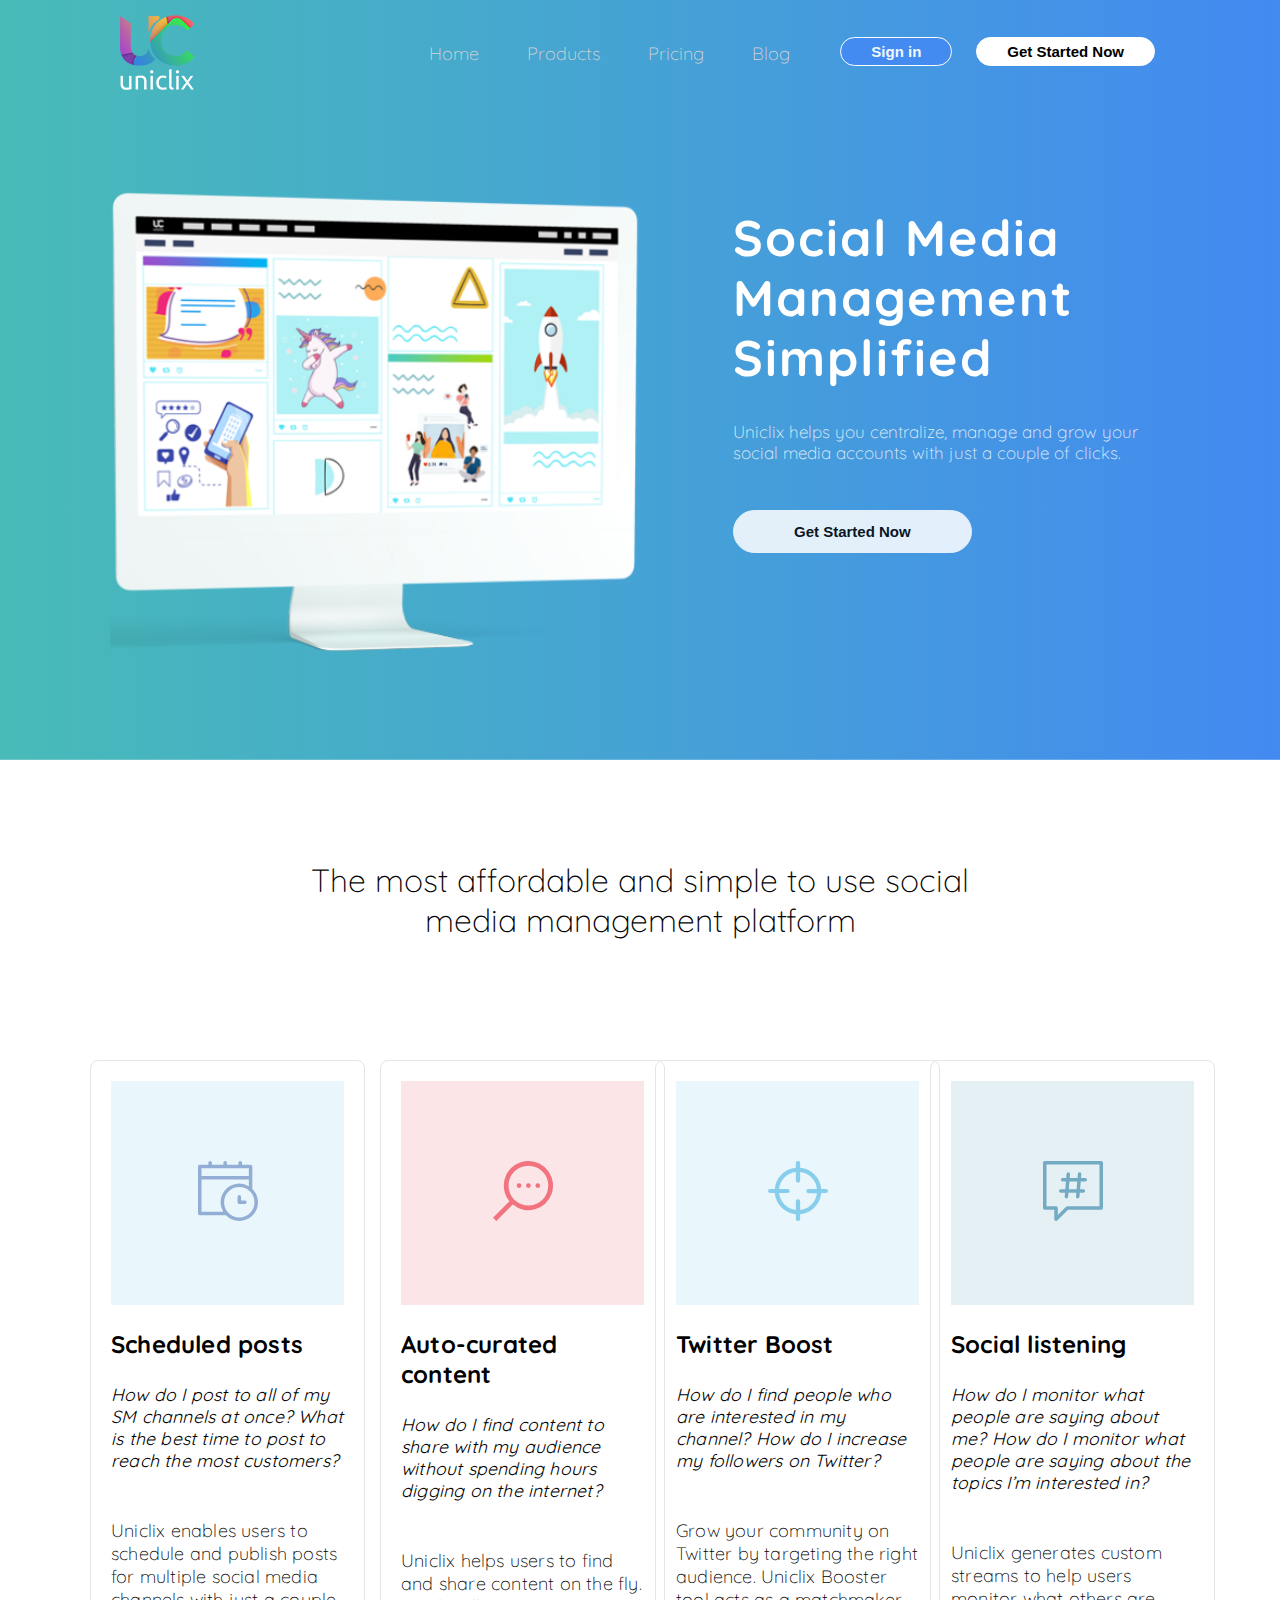
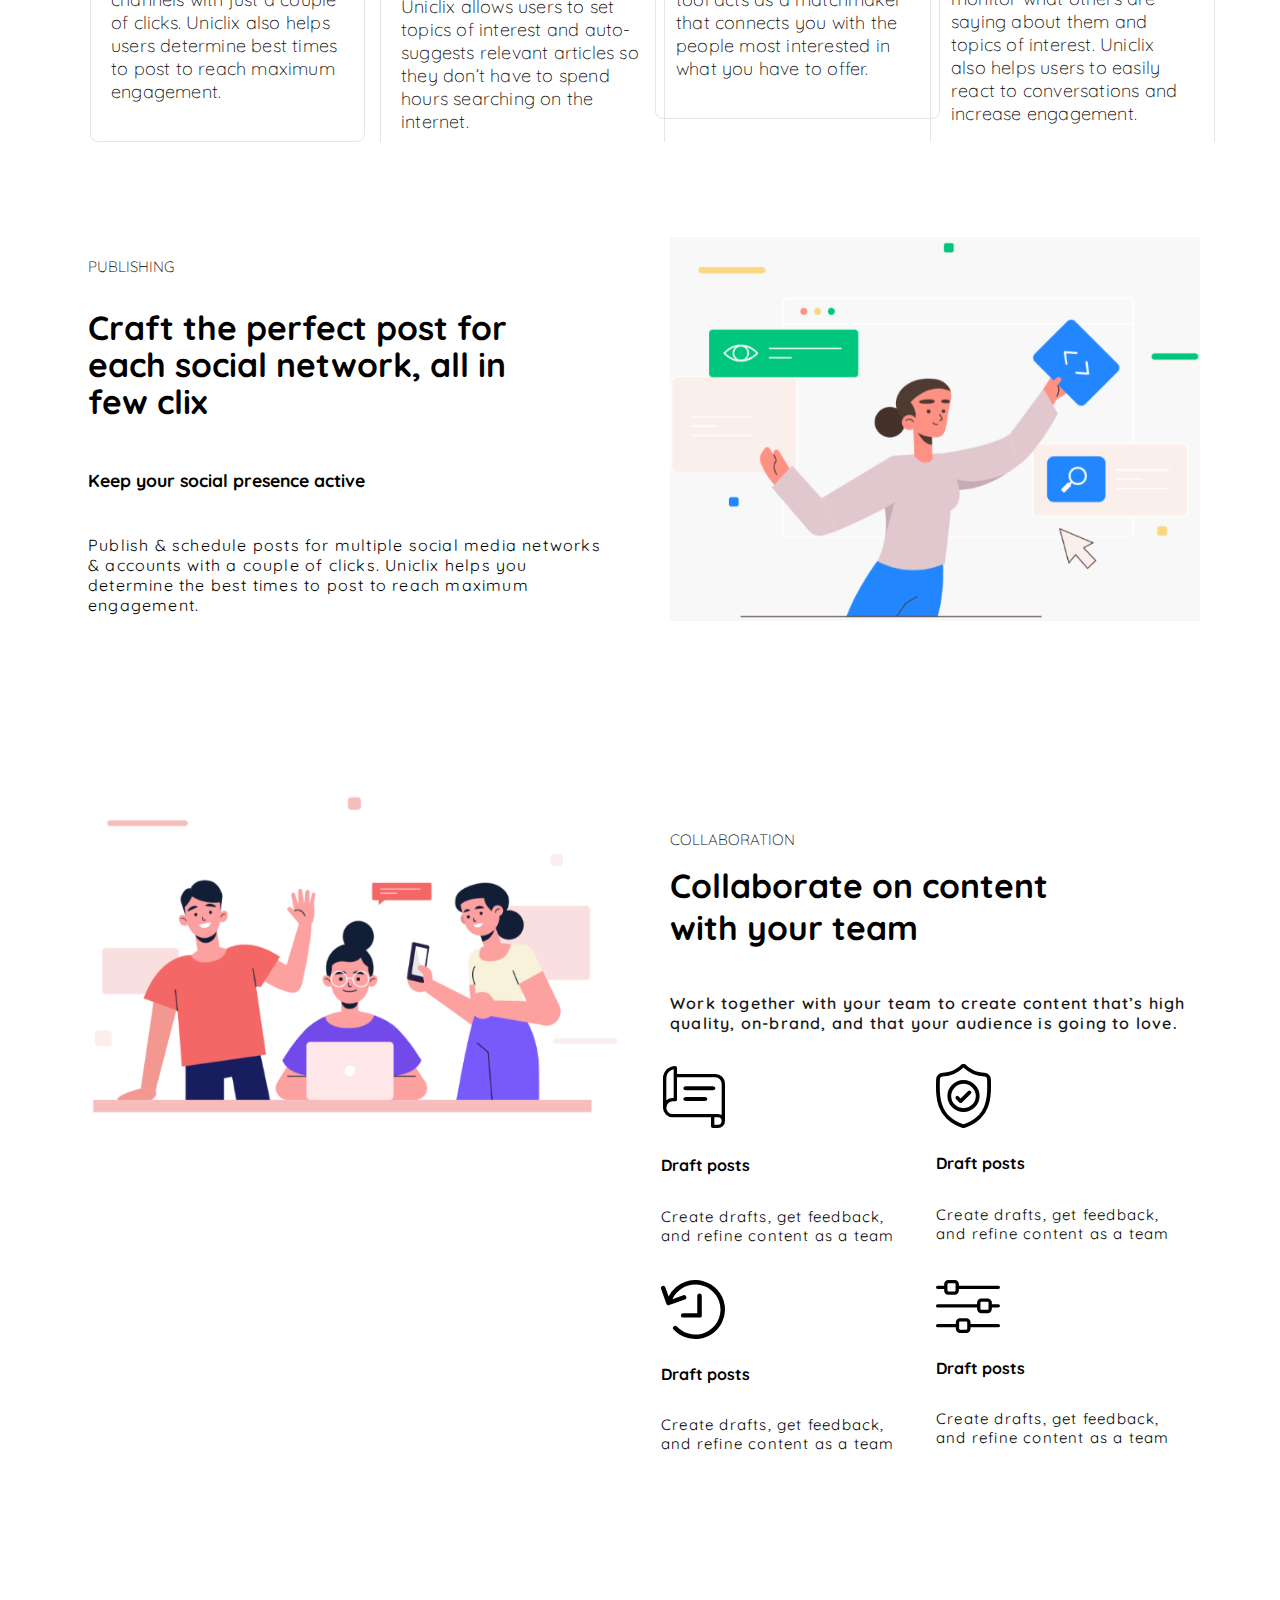
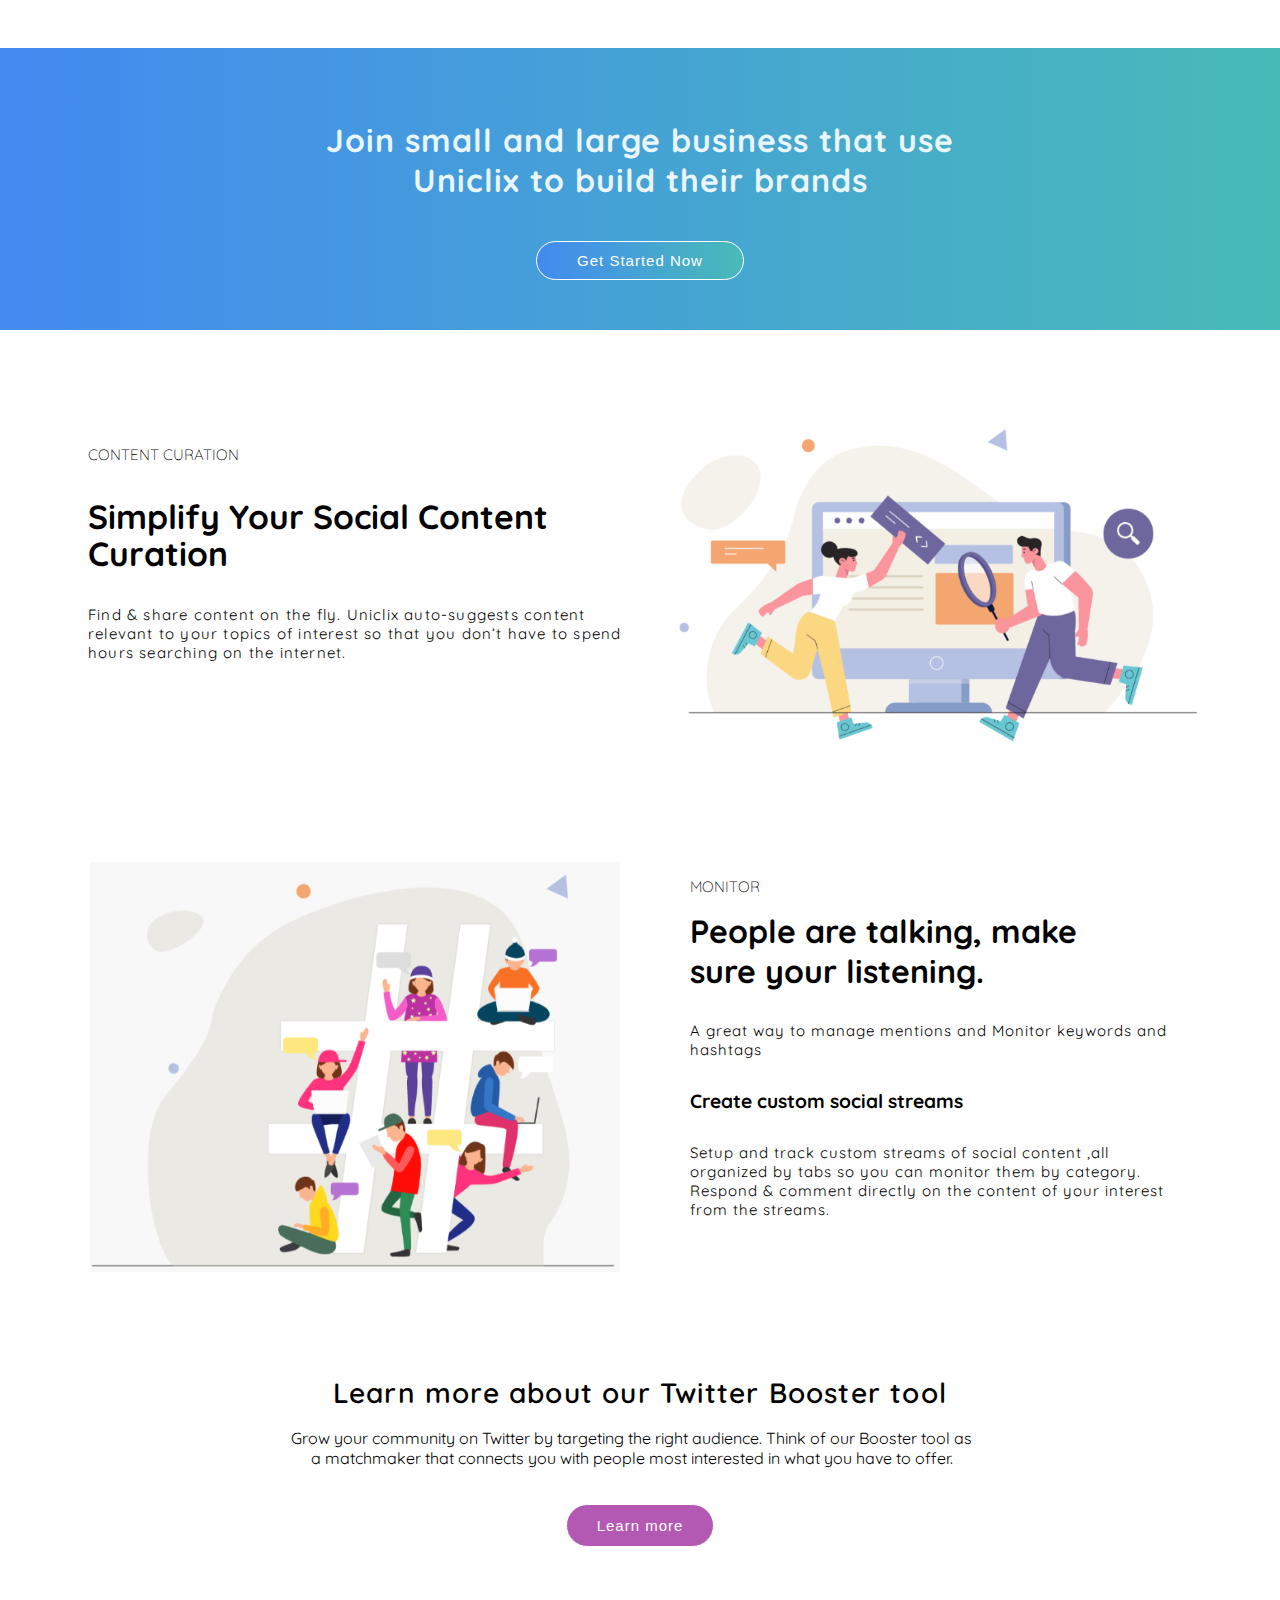
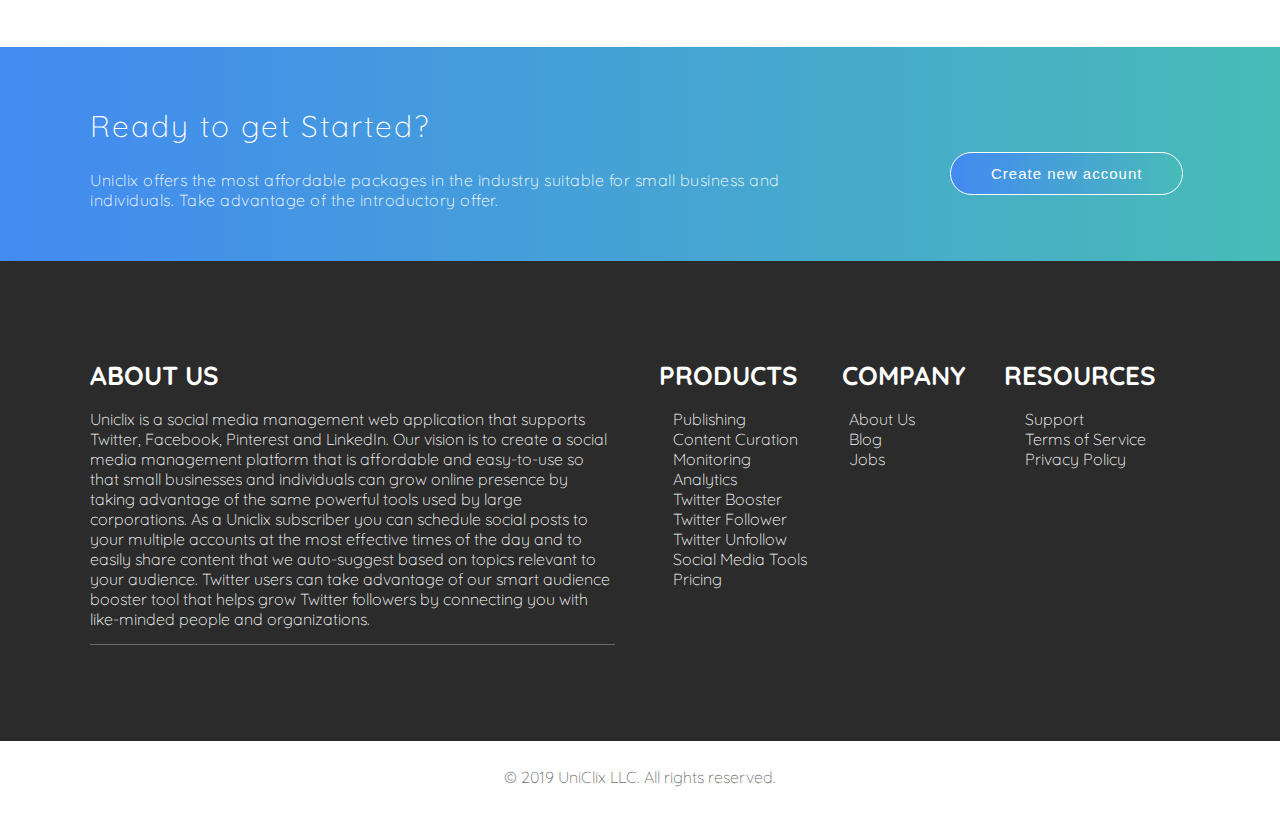
<file: index.html>
<!DOCTYPE html>
<html>

<head>
    <title>Uniclix</title>
    <link rel="stylesheet" href="css/style.css" type="text/css" >
    <link href="https://fonts.googleapis.com/css?family=Quicksand:300,400,500,600,700&display=swap" rel="stylesheet">
</head>

<body>
    
<div class="wrapper intro-section">
    <div class="container">
            <div class="heading">
                <div id="logo"> <img  src="images/logo.png" alt=""> </div>
                <ul id="top-menu">
                    <li><a href="Home">Home</a></li>
                    <li><a href="Products">Products</a></li>
                    <li><a href="Pricing">Pricing</a></li>
                    <li><a href="Blog">Blog</a></li>
                
                    <div class="button-group">
                        <button type="button"class ="button" id="buttonone">Sign in</button>
                        <button type="button"class ="button"  id="buttontwo">Get Started Now</button>
                    </div>
                </ul>
            </div>
           
            <div class="info-list">
                    <div class="kolona-50">
                        <img id="img" src="images/imac.png" alt="">
                    </div>
                
                <div class="kolona-50">
                        <h1 id="title" > Social Media Management  Simplified</h1>
                        <div class="desc">
                        <p >Uniclix helps you centralize, manage and grow your social media accounts with just a couple of clicks.</p>
                        <button type="button"class ="button"  id="buttonthree">Get Started Now</button>
                    </div>
                </div>
            </div>
    </div>
 </div>    

<div class="wrapper second-section">
            <div class="container">
                
                <h2 id="descpart2"> The most affordable and simple to use social <span id="descpartspan">media management platform </span></h2>
            </div>
    <div class="container">
    <div class="info-list" >
                <div class="kolona-25">
                    <div class=".seperator">
                            <div class="border-25">
                                <div class="border-img" id="borderimg1">    
                                    <img id="img-part2" src="images/calendar.svg" alt="">
                            </div>
                                <div id="titlepart2" > 
                                    <h3 id="h3"> Scheduled posts</h3>
                                <p id="desctow-p">How do I post to all of my SM channels at once? What is the best time to post to reach the most customers?</p>
                                <p id="desctwo">Uniclix enables users to schedule and publish posts for multiple social media channels with just a couple of clicks. Uniclix also helps users determine best times to post to reach maximum engagement.
                                </p>
                                </div> 
                            </div>    
                    </div>  
                </div>
        
                <div class="kolona-25">
                    <div class="seperator">
                        <div class="border-25"> 
                            <div class="border-img" id="borderimg2">
                            <img id="img-part2" src="images/search.svg" alt="">
                            </div>
                            <div id="titlepart2">
                            <h3 id="h3"> Auto-curated content</h3>
                            <p id="desctow-p">How do I find content to share with my audience without spending hours digging on the internet?</p>
                            <p id="desctwo">Uniclix helps users to find and share content on the fly. Uniclix allows users to set topics of interest and auto-suggests relevant articles so they don’t have to spend hours searching on the internet.</p>
                            </div>
                        </div>    
                    </div>      
                </div>
       
       
                <div class="kolona-25">
                    <div class="seperator">
                        <div class="border-25">
                            <div  class="border-img" id="borderimg3">
                            <img id="img-part2" src="images/target.svg" alt="">
                            </div>
                            <div id="titlepart2">
                            <h3 id="h3">Twitter Boost</h3>
                            <p id="desctow-p">How do I find people who are interested in my channel? How do I increase my followers on Twitter?</p>
                            <p id="desctwo">Grow your community on Twitter by targeting the right audience. Uniclix Booster tool acts as a matchmaker that connects you with the people most interested in what you have to offer.</p>
                            </div>
                        </div>    
                    </div>
                </div>
        
        
                <div class="kolona-25">
                   <div class="seperator">
                            <div class="border-25"> 
                                <div class="border-img" id="borderimg4">
                                    <img id="img-part2" src="images/hashtag.svg" alt="">
                                </div>
                                <div id="titlepart2">
                                    <h3 id="h3">Social listening</h3>
                                    <p id="desctow-p">How do I monitor what people are saying about me? How do I monitor what people are saying about the topics I’m interested in?</p>
                                    <p id="desctwo">Uniclix generates custom streams to help users monitor what others are saying about them and topics of interest. Uniclix also helps users to easily react to conversations and increase engagement.</p>
                                </div>
                            </div>
                
                    </div> 
                </div>
     </div>
</div>
</div>

<div class="wrapper section-three">
    <div class="container">
        <div class="info-list">
                <div class="kolona-50">
                   <div class="part3">
                    <p class="title-description">PUBLISHING</p>
                    <h3 id="title-description-h3" >Craft the perfect post for each social network, all in few clix</h3>
                    <h5 id="title-description-h5"> Keep your social presence active</h5>
                    <p id="title-description-p">Publish & schedule posts for multiple social media networks & accounts with a couple of clicks. Uniclix helps you determine the best times to post to reach maximum engagement.</p>
                    </div>
                </div>    
                        <div class="kolona-50">
                            
                              <div id="img-1"><img id="img"  src="images/post_crafting.png" alt="">
                              </div>
                        </div>           
        </div>
    </div>
 </div>    
 
 
 
<div class="wrapper section-four">
    <div class="container">
         <div class="info-list">
              <div class="kolona-50">
                    <div>
                        <img id="imgpart-4"  src="images/collaborate_with_team.png" alt="">
                    </div>
                </div>    
            <div class="kolona-50">
        
                <div class="part4">
                <p class="title-description"> COLLABORATION</p>
                <h3 class="part4title"> Collaborate on content with your team</h3>
                <p class="part4desc">Work together with your team to create content that’s high quality, on-brand, and that your audience is going to love. </p>
                </div>
            
                <div class="kolona-100">
                    <div class="kolona-50">
                        <div class="draft-container">
                            <img id="img2"  src="images/plan.svg" alt=""> 
                            <h4>Draft posts</h4>
                            <p class="part4descp">Create drafts, get feedback, and refine content as a team</p>
                        </div>
                    </div>
                
                    <div class="kolona-50">
                        <div class="draft-container">
                            <img id="img2"  src="images/shield.svg" alt=""> 
                            <h4>Draft posts</h4>
                            <p class="part4descp">Create drafts, get feedback, and refine content as a team</p>
                        </div>
                    </div>
                </div>

                <div class="kolona-100">
                    <div class="kolona-50">
                        <div class="draft-container">
                            <img id="img2"  src="images/sync.svg" alt=""> 
                            <h4>Draft posts</h4>
                            <p class="part4descp">Create drafts, get feedback, and refine content as a team</p>
                        </div>
                    </div>
                    <div class="kolona-50">
                        <div class="draft-container">
                            <img id="img2"  src="images/setup.svg" alt=""> 
                            <h4>Draft posts</h4>
                            <p class="part4descp">Create drafts, get feedback, and refine content as a team</p>
                        </div>
                    </div>
                </div>
    
            </div>
        </div>     
    </div>
</div>
            
           
   





<div class="wrapper intro-five">
        <div class="kolona-100">   
          <div class="info-list"></div>
            <div class="partfive"> 
                <div class="container">
                        <div class="part5">
                            <h1> Join small and large business that use Uniclix to build their brands</h1>
                            <button type="button"class ="button"  id="buttontfive">Get Started Now</button>
                        </div>
                </div>
            </div>
        </div>
      </div>
</div> 
     
     
<div class="wrapper section-three">
     <div class="container">
         <div class="info-list">
                        
                        <div class="kolona-50">
                           <div class="part3">
                            <p class="title-description">CONTENT CURATION </p>
                            <h3 id="title-description-h3" >Simplify Your Social Content Curation </h3>
                            <p id="title-description-p5">Find & share content on the fly. Uniclix auto-suggests content relevant to your topics of interest so that you don’t have to spend hours searching on the internet. </p>
                            </div>
                        </div>    
                       
                        <div class="kolona-50">
                        <div id="img-1"><img id="img"  src="images/simplify_your_social.png" alt="">
                        </div>
                        </div>           
        </div>
     </div>
</div>   
   
<div class="wrapper section-six">
        <div class="container">
            <div class="info-list">
                    <div class="kolona-50">
                            <div ><img id="img-6"  src="images/people_talking.png" alt="">
                            </div>
                      </div>
                    
                    <div class="kolona-50">
                       <div class="part6">
                        <p class="title-description">MONITOR</p>
                        <h1 class="title-description-h1-six">People are talking, make sure your listening.</h1>
                        <p id="title-description-p-six">A great way to manage mentions and Monitor keywords and hashtags</p>
                        <h5 id="title-description-h5-six">Create custom social streams</h5>
                        <p id="title-description-p-six">Setup and track custom streams of social content ,all organized by tabs so you can monitor them by category. Respond & comment directly on the content of your interest from the streams.</p>
                        </div>
                    </div>    
                                    
            </div>
               
        </div>
     </div>    
     <div class="wrapper section-six">
<div class="container">
    <div class="info-list">
        <div class="kolona-100">
            <div class="part-six"> 
                <div class="learn-more">  
                <h1 id="h1title"> Learn more about our Twitter Booster tool</h1>
                <p id="pdesc"> Grow your community on Twitter by targeting the right audience. Think of our Booster tool as a matchmaker that connects you with people most interested in what you have to offer.</p>
                <button type="button"class ="button"  id="buttontsix">Learn more</button>
                </div>
            </div>
        </div>
    </div>
</div>
</div>

<div class="wrapper section-seven">
<div class="container">
     
        
            <div class="kolona-70">
                <h2 id="part-7h2">Ready to get Started?</h2>
                <p id="part-7p">Uniclix offers the most affordable packages in the industry suitable for small business and individuals. Take advantage of the introductory offer.                </p>
            </div>
           
            <div class="kolona-30"> 
                <button type="button"class ="button"  id="buttontseven">Create new account</button>
            </div>
            
        

</div>
</div>

<div class="wrapper section-eight">
        <div class="container">
            <div class="info-list">
                    <div class="kolona-50">
                     <div class="about-us">    
                            <div >
                           <h1 class="footertitle">ABOUT US</h1>
                           <p id="about-us-p">Uniclix is a social media management web application that
                                supports Twitter, Facebook, Pinterest and LinkedIn. 
                                Our vision is to create a social media management platform that is affordable and easy-to-use so that small businesses and individuals can grow online presence by taking advantage of the same powerful tools used by large corporations. As a Uniclix subscriber you can schedule social posts to your multiple accounts at the most effective times of the day and to easily share content that we auto-suggest based on topics relevant to your audience. Twitter users can take advantage of our smart audience booster tool that helps grow Twitter followers by connecting you with like-minded people and organizations.
                            </p>
                            </div>
                           
                        </div> 
                        </div>
                    
                      <div class="last-products">
                      <div class="kolona-16">
                       <h1 class="footertitle">PRODUCTS</h1>
                       <ul class="footer-ul">
                       <li>Publishing </li>
                       <li>Content Curation</li>
                       <li>Monitoring </li>
                       <li>Analytics </li>
                       <li>Twitter Booster</li>
                       <li>Twitter Follower</li>
                       <li>Twitter Unfollow</li>
                       <li>Social Media Tools</li>
                       <li>Pricing</li>
                    </ul>
                      
                       </div>    
                </div>
                    
                    <div class="last-company">
                        <div class="kolona-16">
                            <h1 class="footertitle">COMPANY </h1>
                            <ul class="footer-ul">
                                <li>About Us </li>
                                <li> Blog</li>
                                <li>Jobs </li>
                            </ul>
                         </div>  
                    </div>
                        
                         <div class="last-resources">   
                            <div class="kolona-16">
                                <h1 class="footertitle">RESOURCES </h1>
                                <ul class="footer-ul">
                                    <li>Support </li>
                                    <li>Terms of Service</li>
                                    <li>Privacy Policy</li>
                                </ul>
                             </div>  
                        </div>             
            </div>
               
        </div>
     </div> 

     <div class="wrapper section-last">
            <div class="container">
                 
                    
                        <div class="kolona-100">
                       <h4 id="last-h4">© 2019 UniClix LLC. All rights reserved.</h4>
                        </div>
                    
            
            </div>
            </div>

</body>
</html>
</file>
<file: css/style.css>
.container{
    max-width: 1100px;
    margin: 0 auto;
}
body{
    margin: 0 auto;
    font-family: 'Quicksand', sans-serif;
    font-weight: 100;
    background-color: transparent !important;
}
.heading{
	overflow:hidden;
	margin-top: 15px;
    padding-right: 20px;

}
.container .heading #top-menu {
    float: right;
    list-style: none;
    margin: 10;
    line-height: 2.5;
    margin-right: 15px;

}

.container .heading #top-menu li{
    float: left;
    margin-left: 18px;
    
}
.container .heading #logo {
    float: left;
    width: 30px;
    margin-left: 30px;
}
.container .heading #top-menu li a {
    color: #d8d3d3;
    text-decoration: none;
    font-size:18px;
    padding: 9px 15px;
   
    
    
}
.container  .heading #top-menu li a:hover{
    border-bottom: 3px solid white;
    
}
#buttonone:hover{
background:white;
color: black;

}
#buttontwo:hover{
    background:#438af1;
    color: white;
}
#buttonthree:hover{
    background:#52a3f5;
    color: white;
}
#buttonfive:hover{
    background: #E9F6FC;
    color: black;
}
#buttonseven:hover{
    background: #E9F6FC;
    color: black;
}
#buttontfive{
    padding: 10px 40px;
    border-radius: 22px;
    font-size: 15px;
    border:1px solid white;
    transition-duration: 0.5s;
    margin-top: 20px;
    background: linear-gradient(to left, #48BBB8, #438AF1);
    color: white;
    letter-spacing: 1px;
}
#buttontsix{
    padding: 12px 30px;
    border-radius: 22px;
    font-size: 15px;
    border:1px solid white;
    transition-duration: 0.5s;
    margin-top: 20px;
    background-color: #B358B3;
    color: white;
    letter-spacing: 1px;
}
#buttontseven{
    padding: 12px 40px;
    border-radius: 22px;
    font-size: 15px;
    border:1px solid white;
    transition-duration: 0.5s;
    margin-top: 70px;
    margin-left: 90px;
    background: linear-gradient(to left, #48BBB8, #438AF1);
    color: white;
    letter-spacing: 1px;

}
.wrapper{
overflow:hidden;
}

.wrapper.intro-section{
    background: linear-gradient(to right, #48BBB8, #438AF1);
    background-position: center;
    padding-bottom: 100px;
  
}
.button-group #buttonone{
    border-radius: 22px;
    margin-right: 20px;
    font-size: 15px;
    font-weight: bold;
    border:1px solid white;
    transition-duration: 0.6s;

}

.button-group #buttontwo {
    border-radius: 22px;
    font-size: 15px;
    font-weight: bold;
    border:1px solid white;
    transition-duration: 0.6s;

}
.button-group{
    float: left;
    border:none;
    margin-left: 35px;
   
}
.button{
    padding: 6px 14px;
    
}

#buttonone{
    background: #438af1;
    color: aliceblue;
    padding: 5px 30px;
    
}
#buttontwo{
        background: white;
        color:black;
        padding: 5px 30px;
        font-size: 14px;

    }
#buttonthree{
background: white;
padding: 12px 60px;
border-radius: 22px;
font-size: 15px;
font-weight: bold;
border:1px solid white;
transition-duration: 0.3s;
margin-top: 30px;

}

.kolona-70 {
    width: 70%;
    float: left;
    
}
  .kolona-30 {
     width: 30%;
    float: right;   
}


.kolona-50{
    width: 50%;
    float: left;
} 
.kolona-25{
    width: 25%;
    float: left;
    text-align: center;
}  
.kolona-16{
    width: 16%;
    float: left;
    text-align: center;
}
.border-25{
    
    box-sizing: border-box;
    border: 1px solid #e5e5e5;
    border-radius: 8px;
    padding: 20px;
}
.border-img{
    padding: 80px 40px;
    background-color: darkcyan;
}
#borderimg1{
    background-color: #E9F6FC;
}
#borderimg2{
    background-color: #fce5e7;
}
#borderimg3{
    background-color: #e9f6fc;
}
#borderimg4{
    background-color: #e5f0f4;
}

.kolona-25:not(:first-child) .border-25{
    margin-left: 15px;
}

.info-list{
    padding: 80px 0;
}
#img{
    width: 530px;
    margin-left: 20px;
    margin-top: 15px;
}
#img-6{
    width: 530px;
    margin-top: 20px;
}
#imgpart-4{
    width: 530px; 
}
#title{
    
    font-size: 50px;
    color: white;
    margin-left: 93px;
    margin-right: 20px;
    letter-spacing: 2px;
    line-height: 1.2;
    font-weight: 700;
   
    
}
.desc{
    font-size: 17px;
    color: white;
    margin-left: 93px;
    margin-right: 40px;
    opacity: 0.85;
    font-weight: 300;
}
.second-section #descpart2{
   
    margin: 0 auto;
    padding-top: 100px;
    padding-bottom: 40px;
    font-size: 32px;
    max-width: 705px;
    font-weight: normal;
    text-align: center;
    font-weight: 300;
    
}
#descpart2{
    max-width: 520px;
   
}

#titlepart2{
    letter-spacing: 0.2px;
    text-align: left; 
    font-size: 1.1rem !important;
}
#desctwo{
    padding-top: 30px;
    font-size: 18px;
   
}
#desctow-p{
    font-style: italic;
    font-size: 1.1rem !important;
    font-weight: normal;
}
.seperator{
    height: 550px;
    width: 300px;
}
#h3{
    font-size: 1.5rem !important;
}
.title-description{
    font-size: 15px;
    text-transform: uppercase;
    padding-top: 20px;
}

.part3{
    width: 563px;
    margin-left: 18px;
    margin-bottom: 100px;
}
.section-three{
    padding-right: 40px;
}
#title-description-h3{
    font-size: 2.1rem;
    line-height: 1.1;
    max-width: 460px;

}
#title-description-h5{
    font-size: 1.1rem;
    padding: 15px 0;
}
#title-description-p{
    letter-spacing: 1.2px;
    padding-right: 36px;
    font-weight: normal;
}
#img-1{
    padding-left: 30px;
}

.kolonafour-25{
    width: 50%;
    float: left;
    padding-bottom: 100px;
   
}
.part4{
    padding-left: 30px;
}
.part4title{
    font-size: 2.1rem;
    max-width: 452px;
    margin: 15px 0 30px;
    
}
.part4desc {
    letter-spacing: 1.2px;
    font-weight: 600;
    opacity: 0.90;
    padding: 15px 0;

}
.part4descp{
    letter-spacing: 1.2px;
    font-weight: normal;
    padding-top: 10px;
    padding-bottom: 20px;
    padding-right: 20px;
    font-size: 15px;
}

.draft-container img {
    max-width: 100%;
}
.draft-container {
    margin-left: 21px;
}

.kolona-100{ 
    width: 100%;
    float: left;
}
.partfive{
    text-align: center;
    background: linear-gradient(to left, #48BBB8, #438AF1);
}
.part5{
    margin: 0 auto;
    max-width: 740px;
    letter-spacing: 1px;
    color: #E9F6FC;
    padding: 50px 0px;
}
#descpart5{
    padding-bottom: 20px;
}

.title-description-p{
    padding-bottom: 30px;
}
#title-description-p5{
    letter-spacing: 1.2px;
    font-weight: normal;
    font-size: 15px;
}
#title-description-h5-six{
    margin: 30px 0;
    font-size: 1.2rem;
    font-weight: bold;
}
.title-description-h1-six{
    max-width: 460px;
    margin: 15px 0 30px;
}

#title-description-p-six{
    font-size: 15px;
    letter-spacing: 1px;
    font-weight: normal;
    
}
.part6{
    max-width: 480px;
    margin-left: 50px;

}
.part-six{
text-align: center;
}

.learn-more{
    margin: 0 auto;
    max-width: 700px;
    margin-bottom: 100px;
}
#pdesc{
    max-width: 683px;
    font-weight: normal;
}
 
#h1title {
        font-weight: 600;
        letter-spacing: 1.2px;
        font-size: 28px;
}
.section-seven{
    background: linear-gradient(to left, #48BBB8, #438AF1);
    padding: 35px 0px;

}
.section-eight{
    background: #2b2b2b;
    padding-bottom: 80px;
    color: #ffffff;
}

#part-7h2{
    color: white;
    font-weight: 300;
    font-size: 30px;
    letter-spacing: 2px;
}
#part-7p{
    color: white;
    font-weight: 300;
    letter-spacing: 0.5px;
    max-width: 740px;
}

.about-us{
    max-width: 525px;
}

.footertitle{
    font-size: 26px;
}

.footer-ul{
    font-family: 'Quicksand', sans-serif;
    font-size: 16px;
    font-weight: 300;
    text-decoration: none;
    list-style: none;
    padding-left: 33px;
    text-align: left;
}
#about-us-p{
    border-bottom: 1px solid #6b6b6b;
    padding-bottom: 15px
}
#last-h4{
    text-align: center;
    color: #6b6b6b;
    font-size: 16px;
    font-weight: 300;
    padding: 5px 0px;
}
</file>
